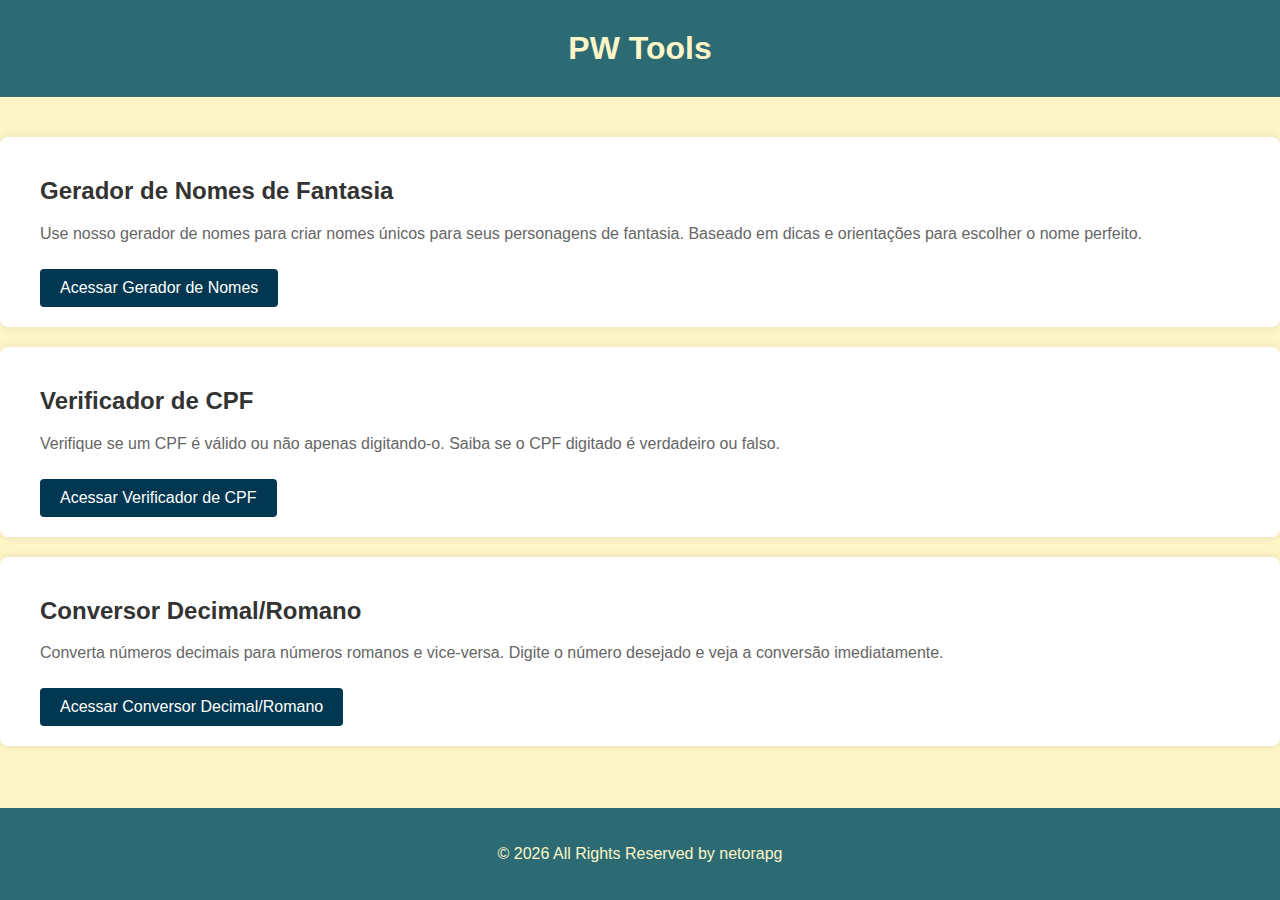
<file: index.html>
<!DOCTYPE html>
<html lang="pt-br">
<head>
    <meta charset="UTF-8">
    <meta name="viewport" content="width=device-width, initial-scale=1.0">
    <title>Página Principal - Ferramentas</title>
    <link rel="stylesheet" href="styles.css">
</head>
<body>
    <header>
        <div class="container">
            <h1>PW Tools</h1>
        </div>
    </header>

    <main>
        <section class="tool-section">
            <div class="container">
                <h2>Gerador de Nomes de Fantasia</h2>
                <p>Use nosso gerador de nomes para criar nomes únicos para seus personagens de fantasia. Baseado em dicas e orientações para escolher o nome perfeito.</p>
                <a href="geradorNomesFantasia/geradorNomesFantasia.html" class="btn">Acessar Gerador de Nomes</a>
            </div>
        </section>

        <section class="tool-section">
            <div class="container">
                <h2>Verificador de CPF</h2>
                <p>Verifique se um CPF é válido ou não apenas digitando-o. Saiba se o CPF digitado é verdadeiro ou falso.</p>
                <a href="verificadorCPF/verificadorCPF.html" class="btn">Acessar Verificador de CPF</a>
            </div>
        </section>

        <section class="tool-section">
            <div class="container">
                <h2>Conversor Decimal/Romano</h2>
                <p>Converta números decimais para números romanos e vice-versa. Digite o número desejado e veja a conversão imediatamente.</p>
                <a href="conversorDecimalRomanos/conversorDecimalRomanos.html" class="btn">Acessar Conversor Decimal/Romano</a>
            </div>
        </section>
    </main>

    <footer>
        <div class="container">
            <p>&copy; <span id="ano-atual"></span> All Rights Reserved by netorapg</p>
        </div>
    </footer>
</body>
</html>

<script>
    const anoAtual = new Date().getFullYear();
    document.getElementById('ano-atual').textContent = anoAtual;</script>
</file>
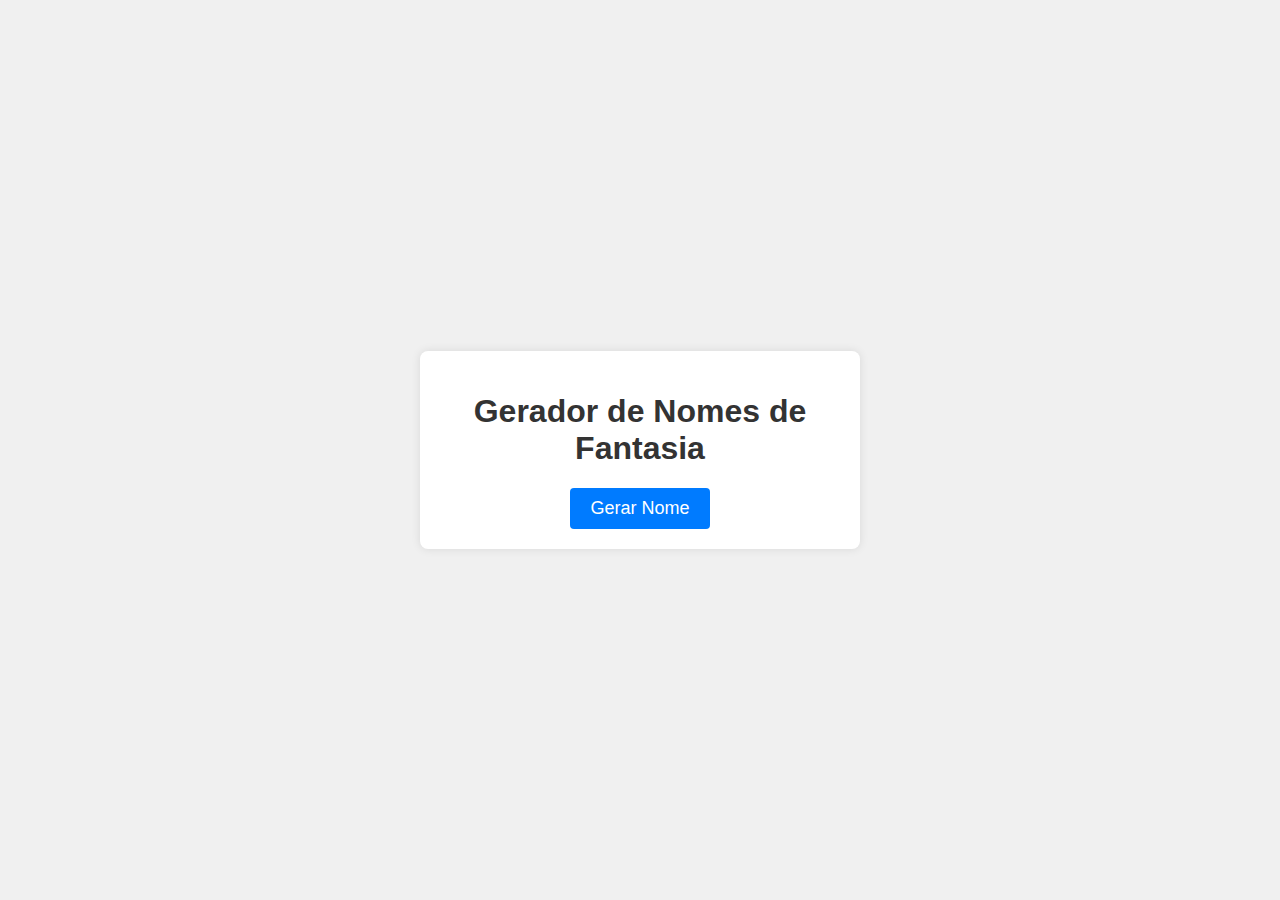
<file: geradorNomesFantasia/index.html>
<!DOCTYPE html>
<html lang="pt-br">
<head>
    <meta charset="UTF-8">
    <meta name="viewport" content="width=device-width, initial-scale=1.0">
    <title>Gerador de Nomes de Fantasia</title>
    <link rel="stylesheet" href="styles.css">
</head>
<body>
    <div class="container">
        <h1>Gerador de Nomes de Fantasia</h1>
        <div id="nomeGerado"></div>
        <button id="gerarNome">Gerar Nome</button>
    </div>

    <script src="script.js"></script>
</body>
</html>
</file>
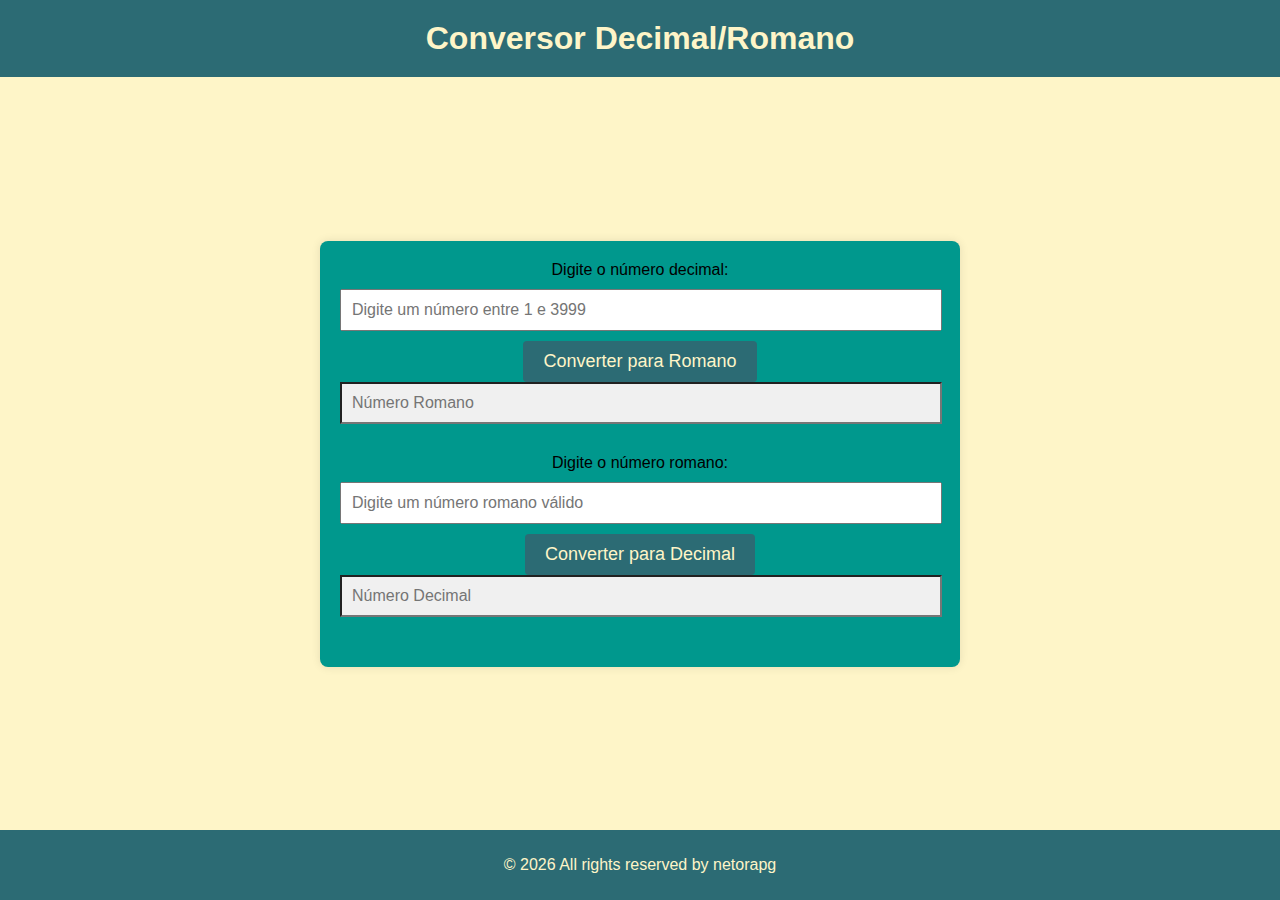
<file: conversorDecimalRomanos/conversorDecimalRomanos.html>
<!DOCTYPE html>
<html lang="pt-br">
<head>
    <meta charset="UTF-8">
    <meta name="viewport" content="width=device-width, initial-scale=1.0">
    <title>Conversor Decimal/Romano</title>
    <link rel="stylesheet" href="conversorDecimalRomanos.css">
</head>
<body>
    <header>
        <h1>Conversor Decimal/Romano</h1>
    </header>

    <main class="main-content">
        <div class="container">
            <div class="converter">
                <label for="decimalInput">Digite o número decimal:</label>
                <input type="number" id="decimalInput" min="1" max="3999" placeholder="Digite um número entre 1 e 3999">
                <button id="decimalParaRomanoBtn">Converter para Romano</button>
                <input type="text" id="romanoOutput" placeholder="Número Romano" readonly>
            </div>
            <div class="converter">
                <label for="romanoInput">Digite o número romano:</label>
                <input type="text" id="romanoInput" placeholder="Digite um número romano válido">
                <button id="romanoParaDecimalBtn">Converter para Decimal</button>
                <input type="number" id="decimalOutput" placeholder="Número Decimal" readonly>
            </div>
        </div>
    </main>

    <footer class="footer">
        <p>&copy; <span id="ano-atual"></span> All rights reserved by netorapg</p>
    </footer>

    <script src="conversorDecimalromanos.js"></script>
    <script>
        const anoAtual = new Date().getFullYear();
        document.getElementById('ano-atual').textContent = anoAtual;
    </script>
</body>
</html>
</file>
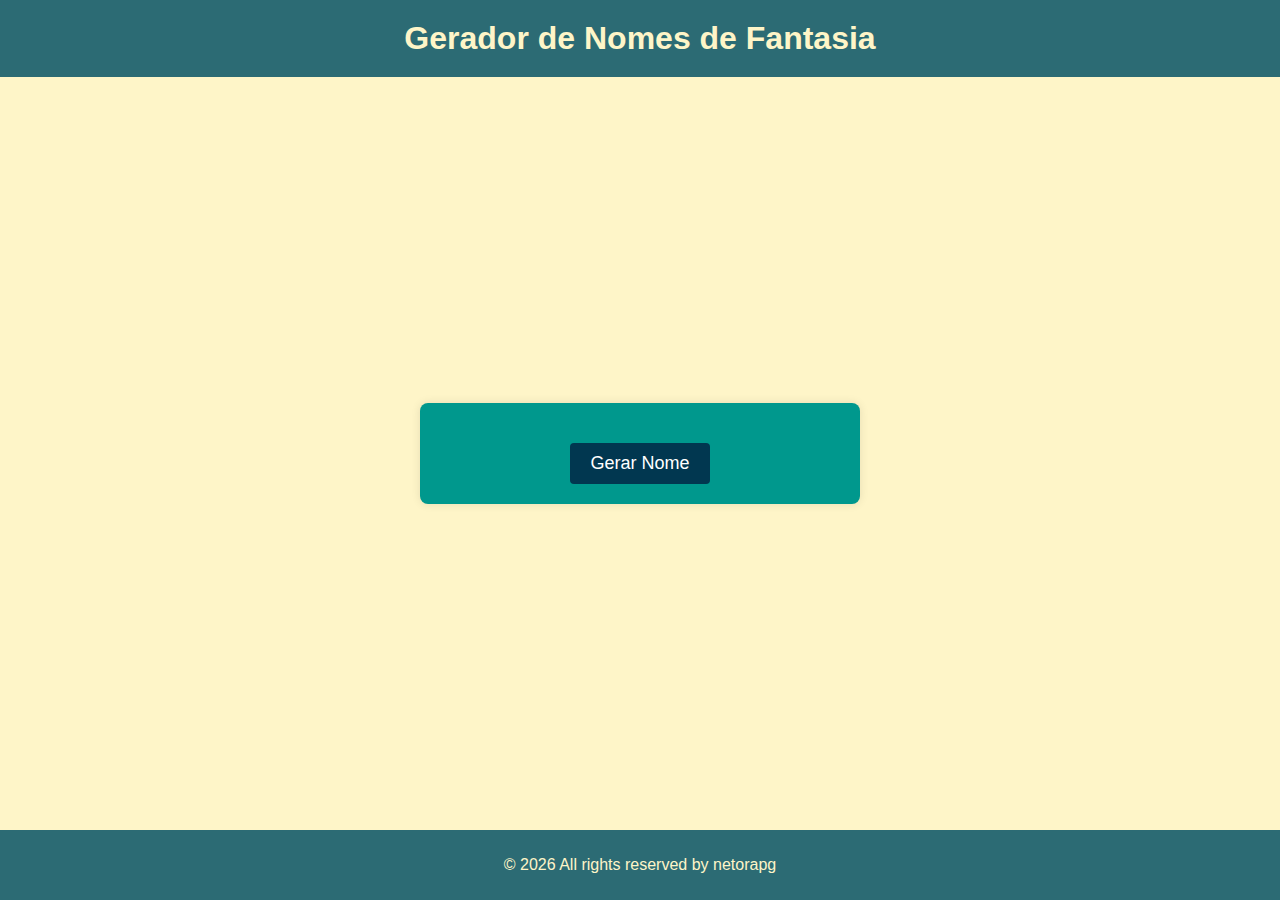
<file: geradorNomesFantasia/geradorNomesFantasia.html>
<!DOCTYPE html>
<html lang="pt-br">
<head>
    <meta charset="UTF-8">
    <meta name="viewport" content="width=device-width, initial-scale=1.0">
    <title>Gerador de Nomes de Fantasia</title>
    <link rel="stylesheet" href="geradorNomesFantasia.css">
</head>
<body>
    <header>
        <h1>Gerador de Nomes de Fantasia</h1>
    </header>

    <main class="main-content">
        <div class="container">
            <div id="nomeGerado"></div>
            <button id="gerarNome">Gerar Nome</button>
        </div>
    </main>

    <footer class="footer">
        <p>&copy; <span id="ano-atual"></span> All rights reserved by netorapg</p>
    </footer>

    <script src="geradorNomesFantasia.js"></script>
    <script>
        const anoAtual = new Date().getFullYear();
        document.getElementById('ano-atual').textContent = anoAtual;
    </script>
</body>
</html>
</file>
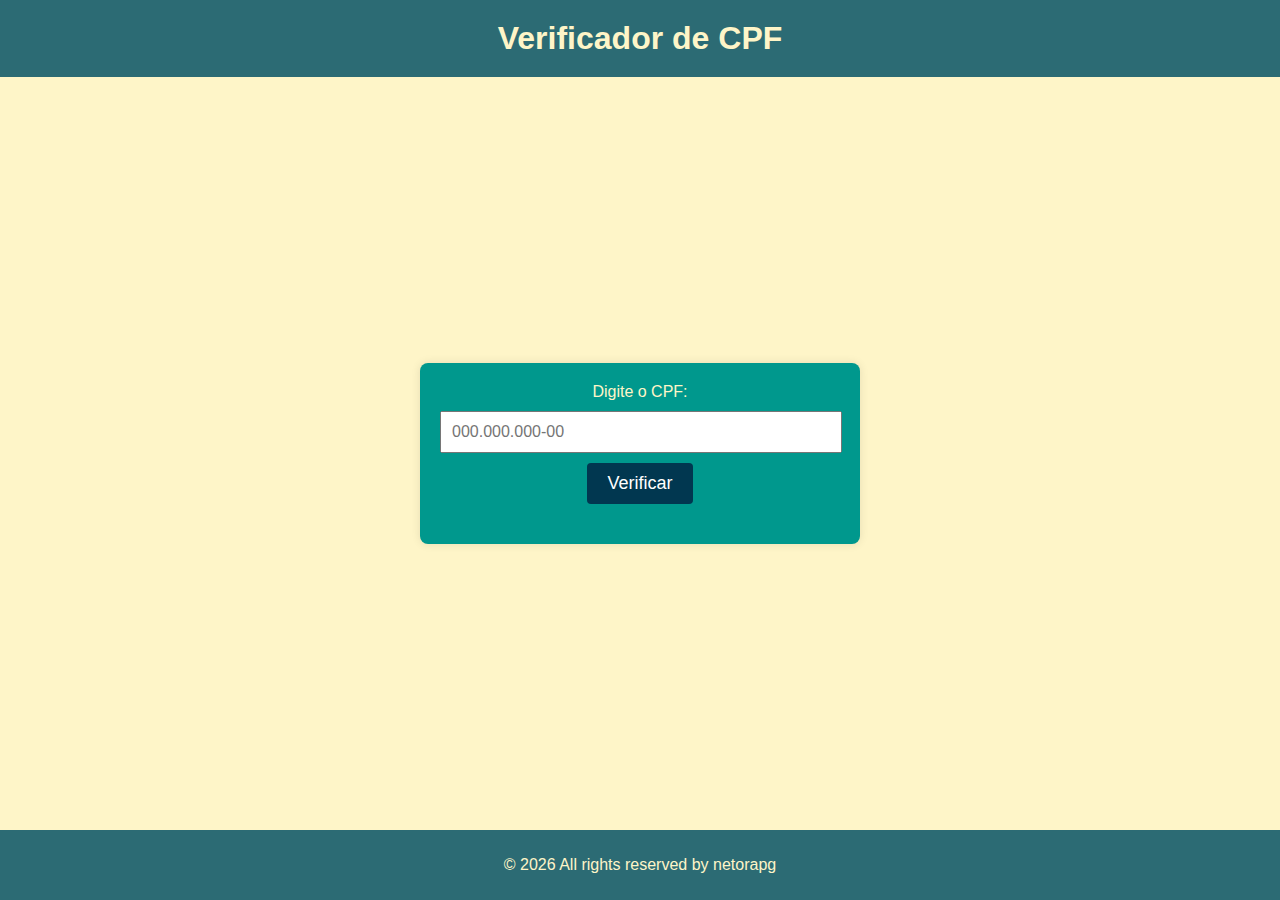
<file: verificadorCPF/verificadorCPF.html>
<!DOCTYPE html>
<html lang="pt-br">
<head>
    <meta charset="UTF-8">
    <meta name="viewport" content="width=device-width, initial-scale=1.0">
    <title>Verificador de CPF</title>
    <link rel="stylesheet" href="verificadorCPF.css">
</head>
<body>
    <header>
        <h1>Verificador de CPF</h1>
    </header>

    <main class="main-content">
        <div class="container">
            <label for="cpfInput">Digite o CPF:</label>
            <input type="text" id="cpfInput" maxlength="14" placeholder="000.000.000-00">
            <button id="verificarBtn">Verificar</button>
            <p id="resultado"></p>
        </div>
    </main>

    <footer class="footer">
        <p>&copy; <span id="ano-atual"></span> All rights reserved by netorapg</p>
    </footer>

    <script src="verificadorCPF.js"></script>
    <script>
        const anoAtual = new Date().getFullYear();
        document.getElementById('ano-atual').textContent = anoAtual;
    </script>
</body>
</html>
</file>
<file: styles.css>
/* Estilos gerais */
body {
    font-family: Arial, sans-serif;
    margin: 0;
    padding: 0;
    background-color: #fef5c8;
}

.container {
    max-width: 1200px;
    margin: 0 auto;
    padding: 20px;
}

header {
    background-color: #2c6b74;
    color: #fef5c8;
    padding: 10px 0;
    text-align: center;
}

header h1 {
    margin: 0;
}

main {
    padding: 40px 0;
}

.tool-section {
    background-color: #fff;
    box-shadow: 0 0 10px rgba(0, 0, 0, 0.1);
    border-radius: 8px;
    margin-bottom: 20px;
    overflow: hidden;
}

.tool-section .container {
    padding: 20px;
}

.tool-section h2 {
    color: #333;
}

.tool-section p {
    color: #666;
}

.tool-section .btn {
    display: inline-block;
    padding: 10px 20px;
    background-color: #013750;
    color: #fff;
    text-decoration: none;
    border-radius: 4px;
    margin-top: 10px;
}

.tool-section .btn:hover {
    background-color: #f23e02;
}

footer {
    background-color: #2c6b74;
    color: #fef5c8;
    text-align: center;
    padding: 1px 0;
    position: fixed;
    bottom: 0;
    width: 100%;
}
</file>
<file: geradorNomesFantasia/styles.css>
body {
    font-family: Arial, sans-serif;
    display: flex;
    justify-content: center;
    align-items: center;
    height: 100vh;
    margin: 0;
    background-color: #f0f0f0;
}

.container {
    text-align: center;
    background-color: #fff;
    padding: 20px;
    border-radius: 8px;
    box-shadow: 0 0 10px rgba(0, 0, 0, 0.1);
    max-width: 400px;
}

h1 {
    color: #333;
}

#nomeGerado {
    margin: 20px 0;
    font-size: 24px;
}

button {
    padding: 10px 20px;
    font-size: 18px;
    background-color: #007bff;
    color: #fff;
    border: none;
    cursor: pointer;
    border-radius: 4px;
}

button:hover {
    background-color: #0056b3;
}
</file>
<file: conversorDecimalRomanos/conversorDecimalRomanos.css>
html, body {
    height: 100%;
    margin: 0;
    padding: 0;
    font-family: Arial, sans-serif;
    background-color: #fef5c8;
    display: flex;
    flex-direction: column;
}

header {
    background-color: #2c6b74;
    color: #fef5c8;
    padding: 20px 0;
    text-align: center;
    width: 100%;
}

h1 {
    margin: 0;
}

.main-content {
    flex-grow: 1;
    display: flex;
    justify-content: center;
    align-items: center;
}

.container {
    text-align: center;
    background-color: #00988d;
    padding: 20px;
    border-radius: 8px;
    box-shadow: 0 0 10px rgba(0, 0, 0, 0.1);
    max-width: 600px;
    width: 100%;
}

.converter {
    margin-bottom: 20px;
}

label {
    display: block;
    margin-bottom: 10px;
}

input {
    padding: 10px;
    width: calc(100% - 22px);
    margin-bottom: 10px;
    font-size: 16px;
}

button {
    padding: 10px 20px;
    font-size: 18px;
    background-color: #2c6b74;
    color: #fef5c8;
    border: none;
    cursor: pointer;
    border-radius: 4px;
}

button:hover {
    background-color: #f23e02;
}

input[readonly] {
    background-color: #f0f0f0;
    cursor: not-allowed;
}

.footer {
    background-color: #2c6b74;
    color: #fef5c8;
    padding: 10px 0;
    text-align: center;
    width: 100%;
}
</file>
<file: geradorNomesFantasia/geradorNomesFantasia.css>
html, body {
    height: 100%;
    margin: 0;
    padding: 0;
    font-family: Arial, sans-serif;
    background-color: #fef5c8;
    display: flex;
    flex-direction: column;
}

header {
    background-color: #2c6b74;
    color: #fef5c8;
    padding: 20px 0;
    text-align: center;
    width: 100%;
}

h1 {
    margin: 0;
}

.main-content {
    flex-grow: 1;
    display: flex;
    justify-content: center;
    align-items: center;
}

.container {
    text-align: center;
    background-color: #00988d;
    padding: 20px;
    border-radius: 8px;
    box-shadow: 0 0 10px rgba(0, 0, 0, 0.1);
    max-width: 400px;
    width: 100%;
}

#nomeGerado {
    margin: 20px 0;
    font-size: 24px;
    color: #f23e02;
}

button {
    padding: 10px 20px;
    font-size: 18px;
    background-color: #013750;
    color: #fff;
    border: none;
    cursor: pointer;
    border-radius: 4px;
}

button:hover {
    background-color: #f23e02;
}

.footer {
    background-color: #2c6b74;
    color: #fef5c8;
    padding: 10px 0;
    text-align: center;
    width: 100%;
}
</file>
<file: verificadorCPF/verificadorCPF.css>
html, body {
    height: 100%;
    margin: 0;
    padding: 0;
    font-family: Arial, sans-serif;
    background-color: #fef5c8;
    display: flex;
    flex-direction: column;
}

header {
    background-color: #2c6b74;
    color: #fef5c8;
    padding: 20px 0;
    text-align: center;
    width: 100%;
}

h1 {
    margin: 0;
}

.main-content {
    flex-grow: 1;
    display: flex;
    justify-content: center;
    align-items: center;
}

.container {
    text-align: center;
    background-color: #00988d;
    padding: 20px;
    border-radius: 8px;
    box-shadow: 0 0 10px rgba(0, 0, 0, 0.1);
    max-width: 400px;
    width: 100%;
}

label {
    display: block;
    margin-bottom: 10px;
    color: #fef5c8;
}

input {
    padding: 10px;
    width: calc(100% - 22px);
    margin-bottom: 10px;
    font-size: 16px;
}

button {
    padding: 10px 20px;
    font-size: 18px;
    background-color: #013750;
    color: #fff;
    border: none;
    cursor: pointer;
    border-radius: 4px;
}

button:hover {
    background-color: #f23e02;
}

p#resultado {
    margin-top: 20px;
    font-size: 18px;
}

.footer {
    background-color: #2c6b74;
    color: #fef5c8;
    padding: 10px 0;
    text-align: center;
    width: 100%;
}
</file>
